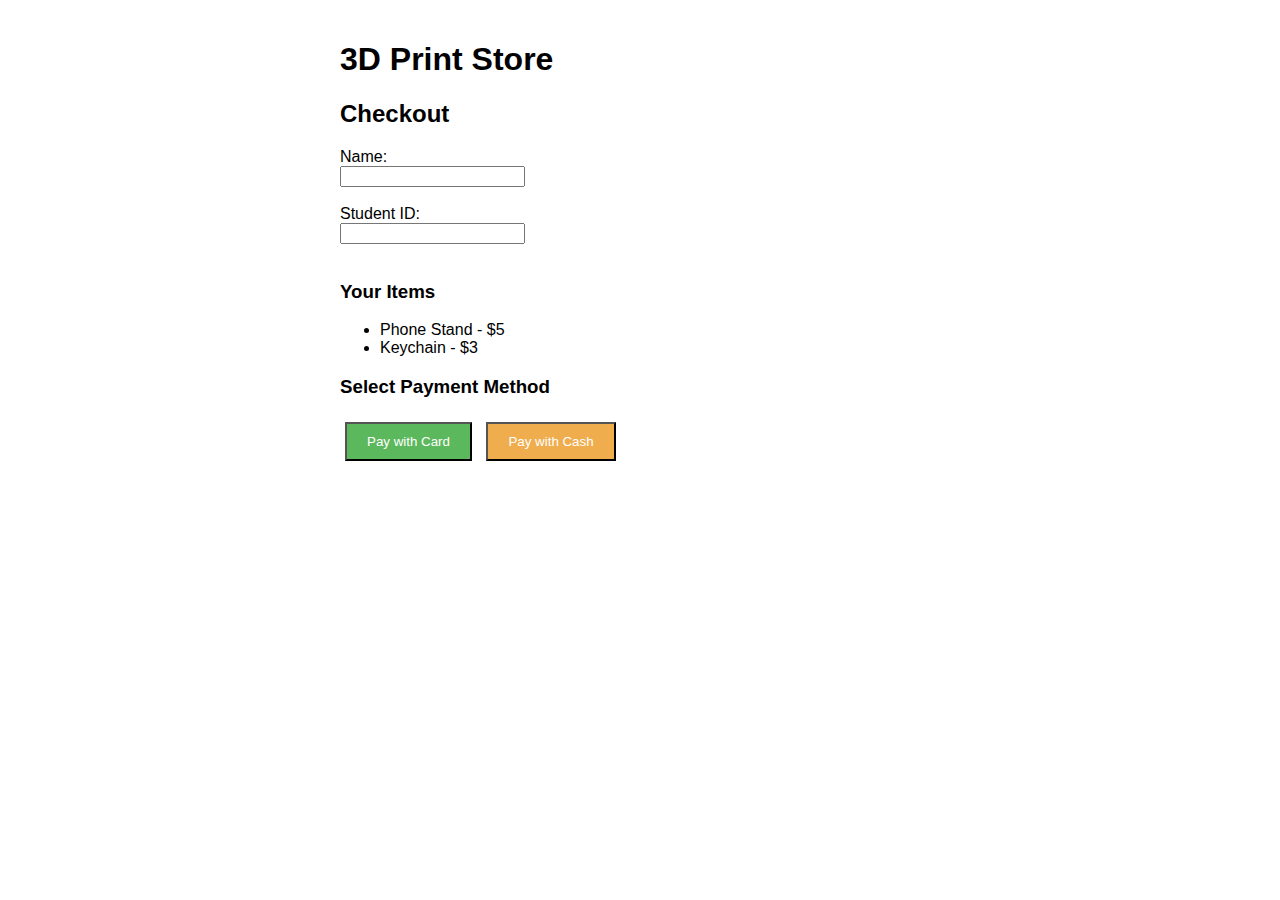
<file: index.html>
<!DOCTYPE html>
<html lang="en">
<head>
  <meta charset="UTF-8">
  <meta name="viewport" content="width=device-width, initial-scale=1.0">
  <title>3D Print Store</title>
  <style>
    body {
      font-family: Arial, sans-serif;
      max-width: 600px;
      margin: 0 auto;
      padding: 20px;
    }
    .product {
      margin-bottom: 20px;
    }
    .btn {
      padding: 10px 20px;
      margin: 5px;
      cursor: pointer;
    }
    .cash {
      background-color: #f0ad4e;
      color: white;
    }
    .stripe {
      background-color: #5cb85c;
      color: white;
    }
  </style>
</head>
<body>
  <h1>3D Print Store</h1>

  <div id="checkout">
    <h2>Checkout</h2>
    <label for="name">Name:</label><br>
    <input type="text" id="name"><br><br>

    <label for="studentId">Student ID:</label><br>
    <input type="text" id="studentId"><br><br>

    <h3>Your Items</h3>
    <ul id="cart">
      <li>Phone Stand - $5</li>
      <li>Keychain - $3</li>
    </ul>

    <h3>Select Payment Method</h3>
    <button class="btn stripe" id="payStripe">Pay with Card</button>
    <button class="btn cash" id="payCash">Pay with Cash</button>

    <div id="confirmation" style="margin-top:20px;"></div>
  </div>

  <script>
    const cartItems = [
      { name: 'Phone Stand', price: 5 },
      { name: 'Keychain', price: 3 }
    ];

    document.addEventListener('DOMContentLoaded', () => {
      const payCashBtn = document.getElementById('payCash');
      const payStripeBtn = document.getElementById('payStripe');

      payCashBtn.addEventListener('click', async () => {
        const name = document.getElementById('name').value.trim();
        const studentId = document.getElementById('studentId').value.trim();

        if (!name || !studentId) {
          alert('Please fill in your name and student ID.');
          return;
        }

        try {
          const response = await fetch('https://silver-capybara-v649w57g6973pxpr-3000.app.github.dev/checkout', {
            method: 'POST',
            headers: { 'Content-Type': 'application/json' },
            body: JSON.stringify({
              name,
              studentId,
              items: cartItems,
              paymentMethod: 'cash'
            })
          });

          console.log('Response status:', response.status);

          const data = await response.json();
          console.log('Response data:', data);

          if (!response.ok) {
            alert(`Error: ${data.error || 'Unknown error'}`);
            return;
          }

          const confirmationDiv = document.getElementById('confirmation');
          confirmationDiv.innerHTML = `<strong>Order placed!</strong><br>Show this code to pay in cash: <strong>#${data.orderId}</strong>`;
        } catch (err) {
          console.error('Error during order:', err);
          alert('There was an error placing your order.');
        }
      });


      payStripeBtn.addEventListener('click', () => {
        alert('Stripe payment coming soon!');
      });
    });
  </script>
</body>
</html>
</file>
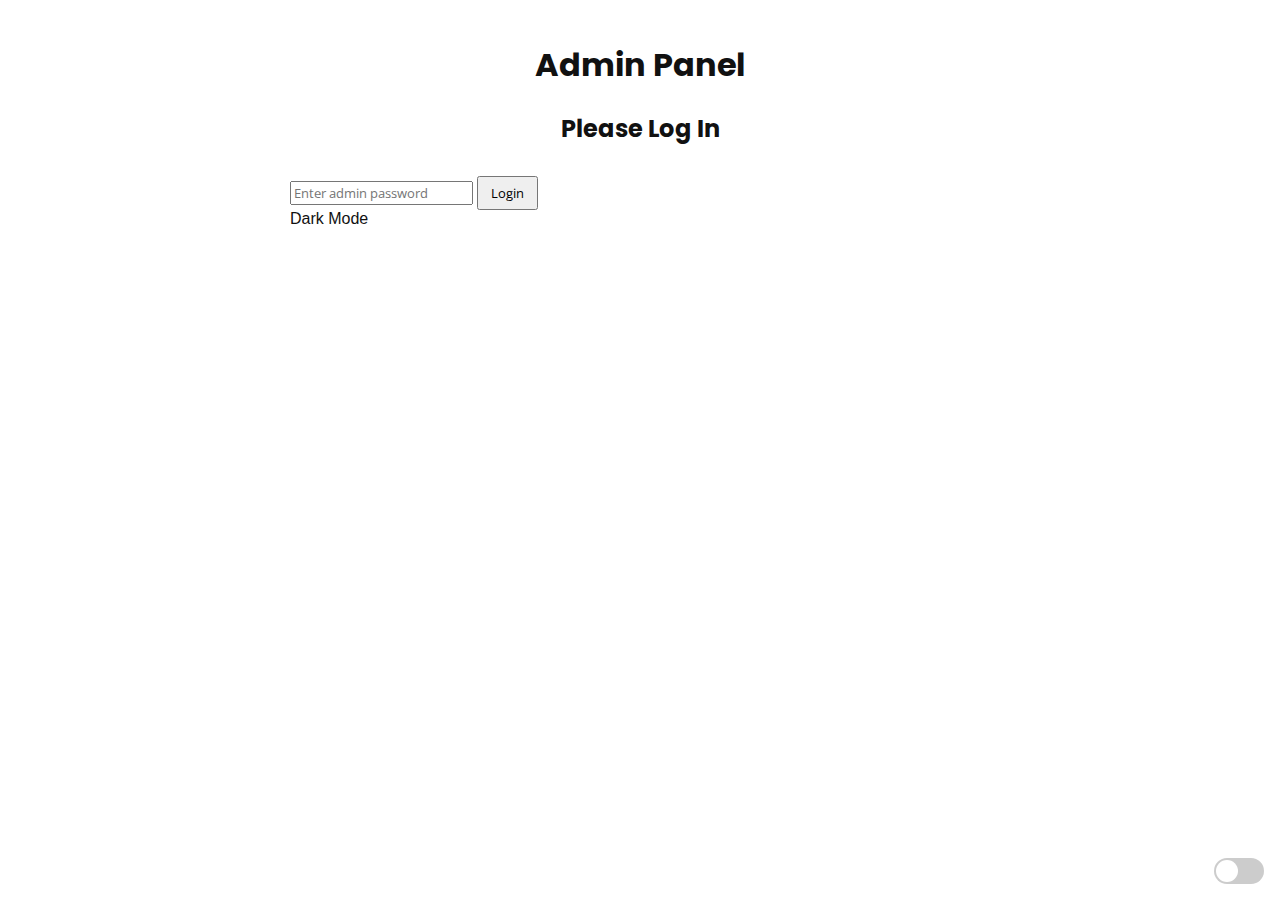
<file: admin.html>
<!DOCTYPE html>
<html lang="en">
<head>
  <meta charset="UTF-8" />
  <meta name="viewport" content="width=device-width, initial-scale=1.0"/>
  <link rel="icon" href="assets/images/favicon.ico" type="image/x-icon">
  <link rel="stylesheet" href="assets/styles/buttons.css">
  <link
    rel="stylesheet"
    href="https://cdnjs.cloudflare.com/ajax/libs/font-awesome/6.6.0/css/all.min.css"
    integrity="sha512-Kc323vGBEqzTmouAECnVceyQqyqdsSiqLQISBL29aUW4U/M7pSPA/gEUZQqv1cwx4OnYxTxve5UMg5GT6L4JJg=="
    crossorigin="anonymous"
    referrerpolicy="no-referrer"
  />
  <!-- 2) Your dark mode CSS & script -->
  <link rel="stylesheet" href="assets/styles/darkMode.css">
  <script src="assets/scripts/darkMode.js" defer></script>
  <link rel="stylesheet" href="assets/styles/text.css">
  <title>Admin Panel - Mango Shop</title>
  <style>
    body {
      font-family: Arial, sans-serif;
      max-width: 700px;
      margin: 0 auto;
      padding: 20px;
    }
    h1, h2 {
      text-align: center;
    }
    .order {
      border: 1px solid #ccc;
      padding: 12px;
      margin: 12px 0;
      border-radius: 8px;
    }
    button {
      padding: 6px 12px;
      margin-top: 10px;
    }
    #orders, #loginError {
      display: none;
    }
  </style>
</head>
<body>
  <h1>Admin Panel</h1>

  <!-- Login Form -->
  <div id="login">
    <h2>Please Log In</h2>
    <input type="password" id="adminPassword" placeholder="Enter admin password" />
    <button onclick="authenticate()" class="button">Login</button>
    <p id="loginError" style="color: red;"></p>
  </div>

  <!-- Orders Section -->
  <div id="orders">
    <h2>Unpaid Cash Orders</h2>
    <div id="ordersList"></div>
  </div>

  <script>
    const backend = 'https://shop-backend-production-eb9d.up.railway.app';

    function authenticate() {
      const password = document.getElementById('adminPassword').value;

      fetch(`${backend}/admin/login`, {
        method: 'POST',
        headers: {
          'Content-Type': 'application/json'
        },
        body: JSON.stringify({ password })
      })
      .then(res => {
        if (!res.ok) throw new Error('Unauthorized');
        alert("Incorrect password");
        return res.json();
      })
      .then(() => {
        localStorage.setItem('isAdmin', 'true');
        localStorage.setItem('adminToken', password);
        document.getElementById('login').style.display = 'none';
        document.getElementById('orders').style.display = 'block';
        loadOrders();
      })
      .catch(() => {
        const errorEl = document.getElementById('loginError');
        errorEl.textContent = 'Incorrect password.';
        errorEl.style.display = 'block';
      });
    }

    function loadOrders() {
      const token = localStorage.getItem('adminToken');

      fetch(`${backend}/admin`, {
        headers: {
          Authorization: `${token}`
        }
      })
      .then(res => res.json())
      .then(data => {
        const list = document.getElementById('ordersList');
        list.innerHTML = '';

        if (data.length === 0) {
          list.innerHTML = '<p>No unpaid cash orders.</p>';
          return;
        }

        data.forEach(order => {
          const div = document.createElement('div');
          div.className = 'order';
          div.innerHTML = `
            <strong>Name:</strong> ${order.name}<br>
            <strong>Student ID:</strong> ${order.studentId}<br>
            <strong>Items:</strong><br>
            <ul>
              ${JSON.parse(order.items).map(item => `<li>${item.name} - $${item.price}</li>`).join('')}
            </ul>
            <button onclick="markAsPaid('${order.id}')" class="button">Mark as Paid</button>
          `;
          list.appendChild(div);
        });
      })
      .catch(err => {
        alert('Failed to load orders.');
        console.error(err);
      });
    }

    function markAsPaid(orderId) {
      const token = localStorage.getItem('adminToken');

      fetch(`${backend}/admin/${orderId}/paid`, {
        method: 'PATCH',
        headers: {
          Authorization: `Bearer ${token}`
        }
      })
      .then(res => res.json())
      .then(() => {
        alert('Order marked as paid.');
        loadOrders();
      })
      .catch(err => {
        alert('Failed to update order.');
        console.error(err);
      });
    }

    // Auto-login if already authenticated
    if (localStorage.getItem('isAdmin') === 'true') {
      document.getElementById('login').style.display = 'none';
      document.getElementById('orders').style.display = 'block';
      loadOrders();
    }
  </script>
</body>
</html>
</file>
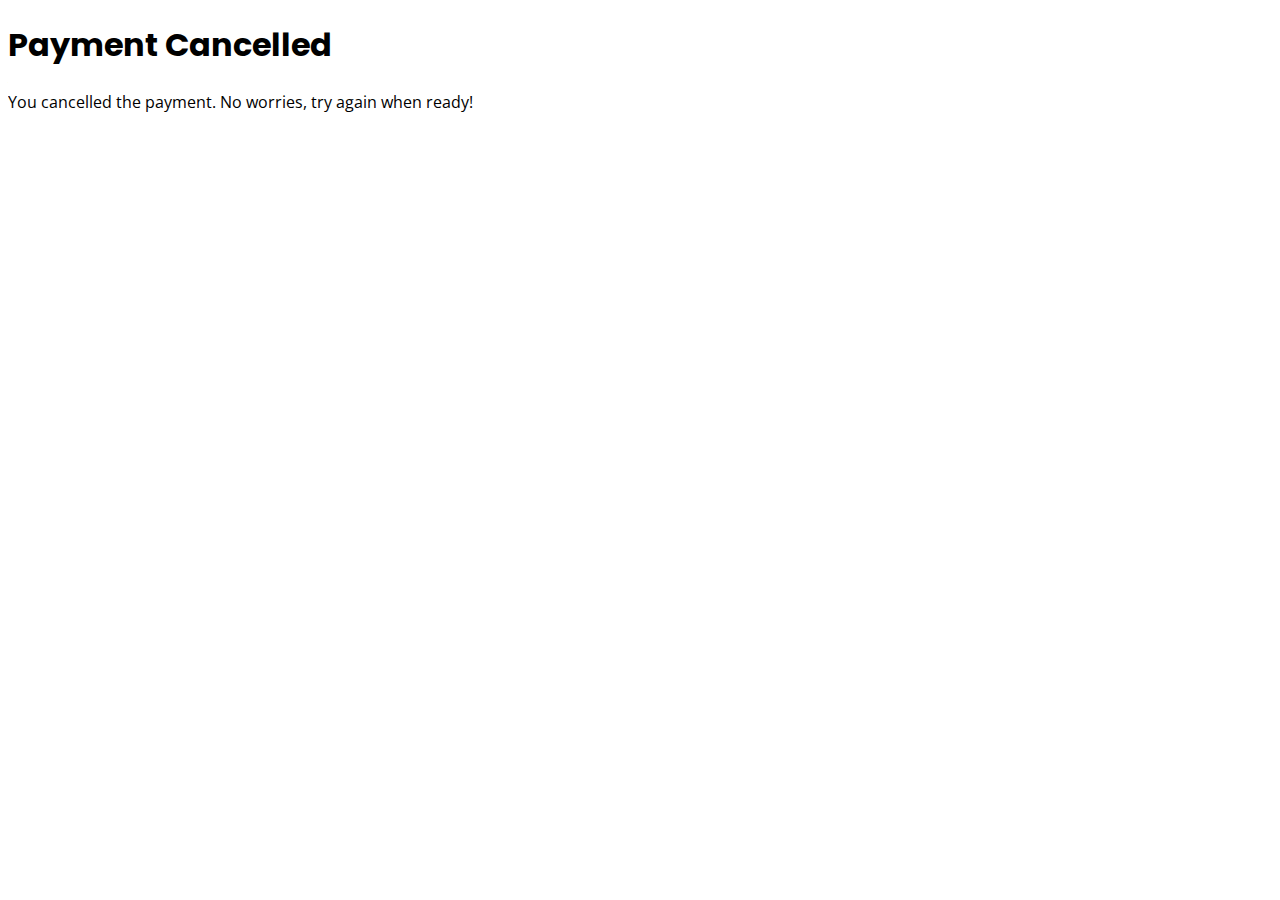
<file: cancel.html>
<!DOCTYPE html>
<html>
<head>
  <link rel="stylesheet" href="assets/styles/text.css">
</head>
<body>
  <h1>Payment Cancelled</h1>
  <p>You cancelled the payment. No worries, try again when ready!</p>
</body>
</html>
</file>
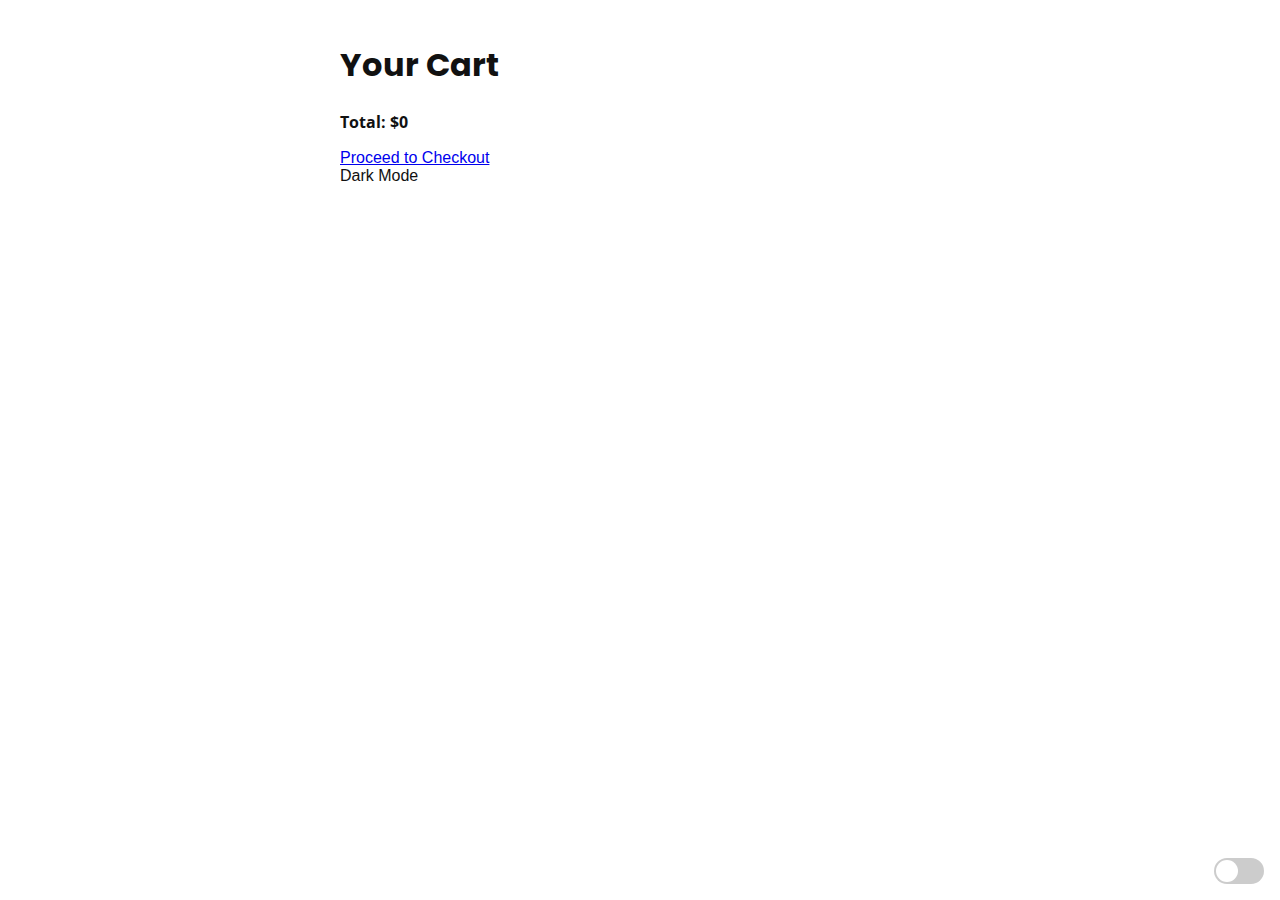
<file: cart.html>
<!-- cart.html -->
<!DOCTYPE html>
<html lang="en">
<head>
  <meta charset="UTF-8">
  <meta name="viewport" content="width=device-width, initial-scale=1.0">
  <link rel="stylesheet" href="assets/styles/buttons.css">
  <link rel="stylesheet" href="assets/styles/text.css">
  <link
    rel="stylesheet"
    href="https://cdnjs.cloudflare.com/ajax/libs/font-awesome/6.6.0/css/all.min.css"
    integrity="sha512-Kc323vGBEqzTmouAECnVceyQqyqdsSiqLQISBL29aUW4U/M7pSPA/gEUZQqv1cwx4OnYxTxve5UMg5GT6L4JJg=="
    crossorigin="anonymous"
    referrerpolicy="no-referrer"
  />
  <!-- 2) Your dark mode CSS & script -->
  <link rel="stylesheet" href="assets/styles/darkMode.css">
  <script src="assets/scripts/darkMode.js" defer></script>
  <title>Your Cart - 3D Print Store</title>
  <style>
    body { font-family: Arial, sans-serif; padding: 20px; max-width: 600px; margin: auto; }
    li { margin-bottom: 10px; }
    button { margin-left: 10px; }
  </style>
</head>
<body>
  <h1>Your Cart</h1>
  <ul id="cart-list"></ul>
  <p><strong>Total: $<span id="total">0</span></strong></p>
  <a href="checkout" class="button">Proceed to Checkout</a>

  <script>
    const cart = JSON.parse(localStorage.getItem('cart')) || [];
    const cartList = document.getElementById('cart-list');
    const totalEl = document.getElementById('total');
    let total = 0;

    cart.forEach((item, index) => {
      const li = document.createElement('li');
      li.textContent = `${item.name} - $${item.price}`;
      const removeBtn = document.createElement('button');
      removeBtn.textContent = 'Remove';
      removeBtn.onclick = () => {
        cart.splice(index, 1);
        localStorage.setItem('cart', JSON.stringify(cart));
        location.reload();
      };
      li.appendChild(removeBtn);
      cartList.appendChild(li);
      total += item.price;
    });

    totalEl.textContent = total;
  </script>
</body>
</html>
</file>
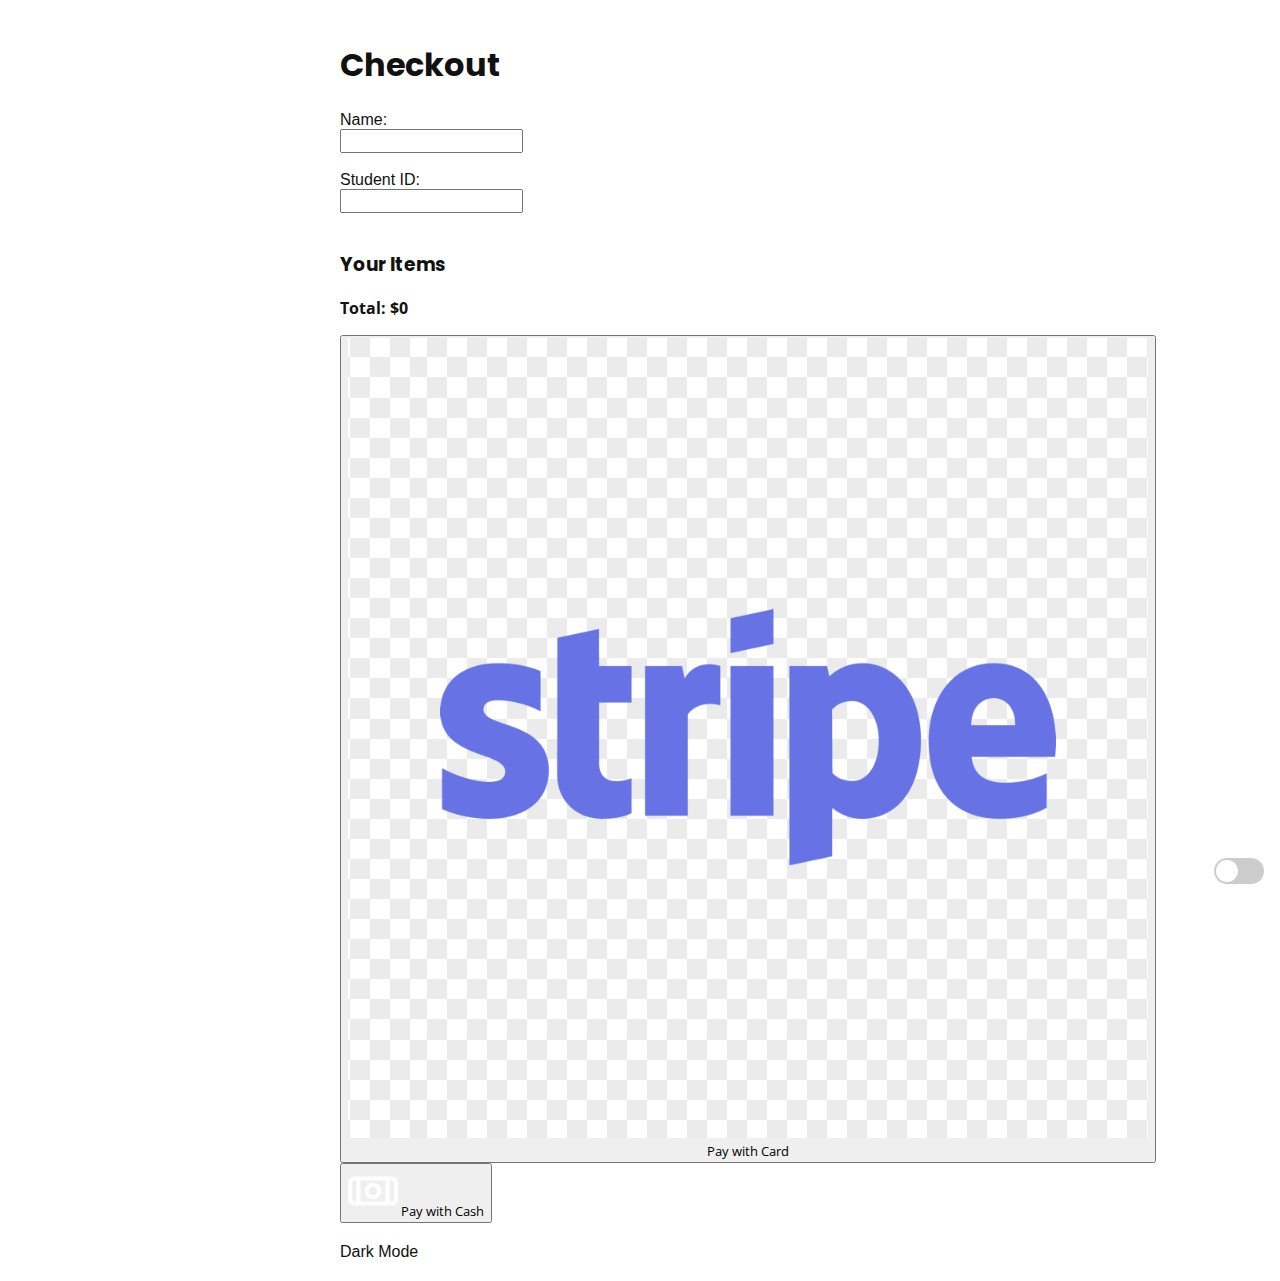
<file: checkout.html>
<!DOCTYPE html>
<html lang="en">
<head>
  <meta charset="UTF-8">
  <meta name="viewport" content="width=device-width, initial-scale=1.0">
  <link rel="icon" href="assets/images/favicon.ico" type="image/x-icon">
  <link rel="stylesheet" href="assets/styles/buttons.css">
  <link rel="stylesheet" href="assets/styles/logos.css">
  <link rel="stylesheet" href="assets/styles/text.css">
  <link
    rel="stylesheet"
    href="https://cdnjs.cloudflare.com/ajax/libs/font-awesome/6.6.0/css/all.min.css"
    integrity="sha512-Kc323vGBEqzTmouAECnVceyQqyqdsSiqLQISBL29aUW4U/M7pSPA/gEUZQqv1cwx4OnYxTxve5UMg5GT6L4JJg=="
    crossorigin="anonymous"
    referrerpolicy="no-referrer"
  />
  <!-- 2) Your dark mode CSS & script -->
  <link rel="stylesheet" href="assets/styles/darkMode.css">
  <script src="assets/scripts/darkMode.js" defer></script>
  <title>Checkout - Mango Shop</title>
  <style>
    body {
      font-family: Arial, sans-serif;
      max-width: 600px;
      margin: 0 auto;
      padding: 20px;
    }
    .btn {
      padding: 10px 20px;
      margin: 5px;
      cursor: pointer;
    }
    .cash {
      background-color: #f0ad4e;
      color: white;
    }
    .stripe {
      background-color: #5cb85c;
      color: white;
    }
  </style>
</head>
<body>
  <h1>Checkout</h1>

  <label for="name">Name:</label><br>
  <input type="text" id="name"><br><br>

  <label for="studentId">Student ID:</label><br>
  <input type="text" id="studentId"><br><br>

  <h3>Your Items</h3>
  <ul id="cart"></ul>
  <p><strong>Total: $<span id="total">0</span></strong></p>

  <button class="button" id="payStripe">
    <img src="assets/images/stripe.png" alt="Stripe Logo" id="stripeLogo">
    Pay with Card
  </button>
  <button class="button" id="payCash">
    <svg
      class="logo"
      xmlns="http://www.w3.org/2000/svg"
      viewBox="0 0 24 24"
      fill="white"
      width="50px"
      height="50px"
      gap="8px"
    >
      <rect x="1" y="6" width="22" height="12" rx="2" ry="2" stroke="white" stroke-width="2" fill="none"/>
      <circle cx="12" cy="12" r="3" stroke="white" stroke-width="2" fill="none"/>
      <line x1="5" y1="6" x2="5" y2="18" stroke="white" stroke-width="2"/>
      <line x1="19" y1="6" x2="19" y2="18" stroke="white" stroke-width="2"/>
    </svg>
    Pay with Cash
  </button>

  <div id="confirmation" style="margin-top:20px;"></div>

  <script>
    const cartItems = JSON.parse(localStorage.getItem('cart')) || [];
    const cartList = document.getElementById("cart");
    const totalEl = document.getElementById('total');
    let total = 0

    cartItems.forEach((item, index) => {
      const li = document.createElement('li');
      li.textContent = `${item.name} - $${item.price}`;
      const removeBtn = document.createElement('button');
      removeBtn.class = 'button';
      removeBtn.textContent = 'Remove';
      removeBtn.onclick = () => {
        cartItems.splice(index, 1);
        localStorage.setItem('cart', JSON.stringify(cartItems));
        location.reload();
      };
      li.appendChild(removeBtn);
      cartList.appendChild(li);
      total += item.price;
    });

    totalEl.textContent = total;

    document.addEventListener('DOMContentLoaded', () => {
      const payCashBtn = document.getElementById('payCash');
      const payStripeBtn = document.getElementById('payStripe');

      payCashBtn.addEventListener('click', async () => {
        const name = document.getElementById('name').value.trim();
        const studentId = document.getElementById('studentId').value.trim();

        if (!name || !studentId) {
          alert('Please fill in your name and student ID.');
          return;
        }

        try {
          const response = await fetch('https://shop-backend-production-eb9d.up.railway.app//checkout', {
            method: 'POST',
            headers: { 'Content-Type': 'application/json' },
            body: JSON.stringify({
              name,
              studentId,
              items: cartItems,
              paymentMethod: 'cash'
            })
          });

          const data = await response.json();
          if (!response.ok) throw new Error(data.error || 'Unknown error');

          document.getElementById('confirmation').innerHTML =
            `<strong>Order placed!</strong><br>Show this code to pay in cash: <strong>#${data.orderId}</strong>`;
          localStorage.removeItem('cart'); // Clear cart
        } catch (err) {
          console.error('Error:', err);
          alert('Order failed: ' + err.message);
        }
      });

      payStripeBtn.addEventListener('click', async () => {
        const name = document.getElementById('name').value.trim();
        const studentId = document.getElementById('studentId').value.trim();

        if (!name || !studentId) {
          alert('Please fill in your name and student ID.');
          return;
        }


        try {
          const response = await fetch('https://shop-backend-production-eb9d.up.railway.app/checkout', {
            method: 'POST',
            headers: { 'Content-Type': 'application/json' },
            body: JSON.stringify({
              name,
              studentId,
              items: cartItems,
              paymentMethod: 'card'
            })
          });

          const data = await response.json();
          if (!response.ok) throw new Error(data.error || 'Payment failed');

          // Redirect to Stripe
          window.location.href = data.url;
        } catch (err) {
            console.error('Payment error:', err);
            alert('Payment failed: ' + err.message);
        }
      });
    });
  </script>
</body>
</html>
</file>
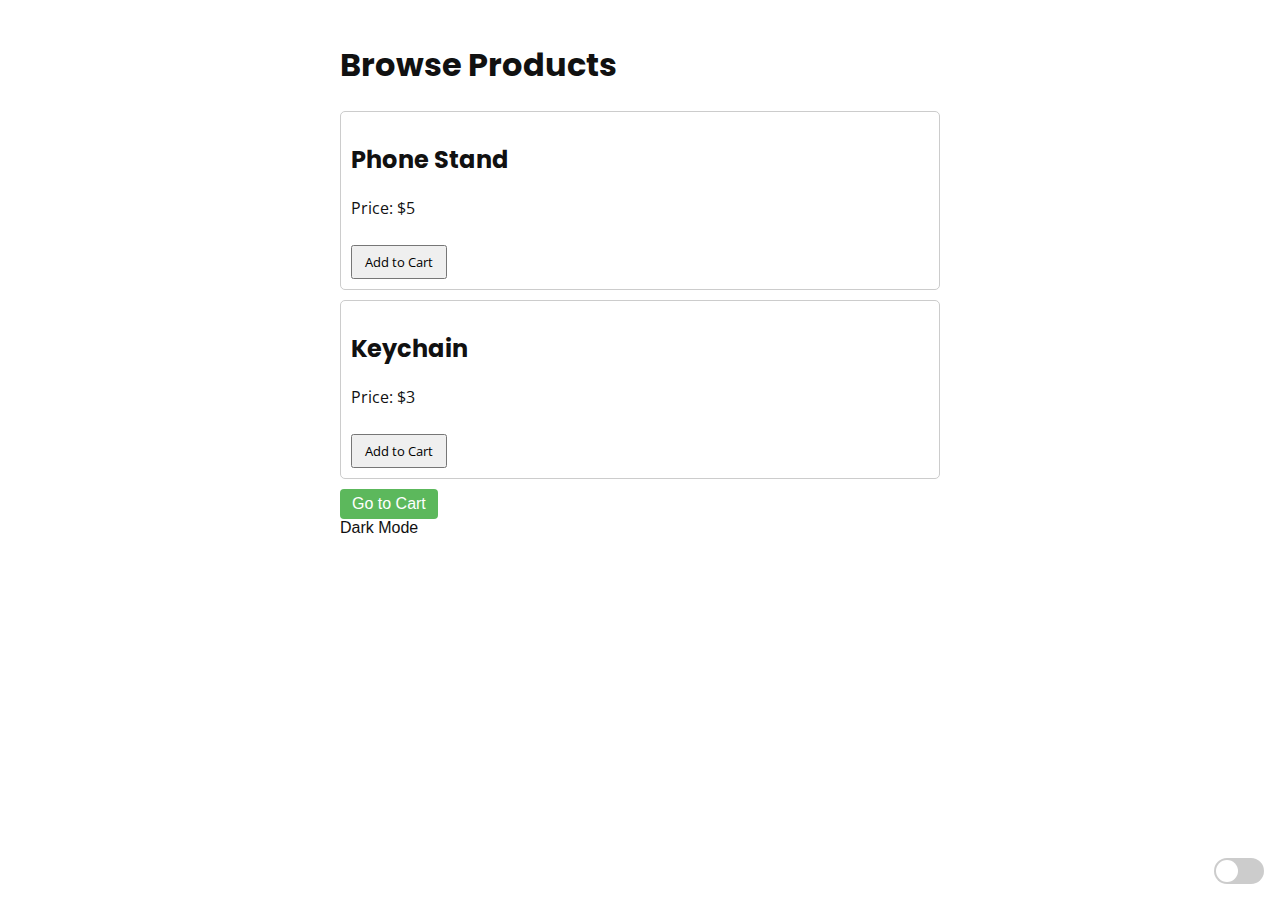
<file: products.html>
<!-- products.html -->
<!DOCTYPE html>
<html lang="en">
<head>
  <meta charset="UTF-8" />
  <meta name="viewport" content="width=device-width, initial-scale=1.0" />
  <link rel="stylesheet" href="assets/styles/buttons.css">
  <link rel="stylesheet" href="assets/styles/text.css">
  <link
    rel="stylesheet"
    href="https://cdnjs.cloudflare.com/ajax/libs/font-awesome/6.6.0/css/all.min.css"
    integrity="sha512-Kc323vGBEqzTmouAECnVceyQqyqdsSiqLQISBL29aUW4U/M7pSPA/gEUZQqv1cwx4OnYxTxve5UMg5GT6L4JJg=="
    crossorigin="anonymous"
    referrerpolicy="no-referrer"
  />
  <!-- Dark Mode -->
  <link rel="stylesheet" href="assets/styles/darkMode.css">
  <script src="assets/scripts/darkMode.js" defer></script>
  <title>Browse Products - 3D Print Store</title>
  <style>
    body { font-family: Arial, sans-serif; padding: 20px; max-width: 600px; margin: auto; }
    .product { border: 1px solid #ccc; padding: 10px; margin-bottom: 10px; border-radius: 5px; }
    button { padding: 6px 12px; margin-top: 10px; cursor: pointer; }
    a.button { display: inline-block; padding: 6px 12px; background: #5cb85c; color: #fff; text-decoration: none; border-radius: 4px; }
  </style>
</head>
<body>
  <h1>Browse Products</h1>

  <div class="product" data-name="Phone Stand" data-price="5">
    <h2>Phone Stand</h2>
    <p>Price: $5</p>
    <button class="add-to-cart">Add to Cart</button>
  </div>

  <div class="product" data-name="Keychain" data-price="3">
    <h2>Keychain</h2>
    <p>Price: $3</p>
    <button class="add-to-cart">Add to Cart</button>
  </div>

  <a href="cart.html" class="button">Go to Cart</a>

  <script>
    document.addEventListener('DOMContentLoaded', () => {
      const addButtons = document.querySelectorAll('.add-to-cart');
      if (!addButtons.length) return;
      addButtons.forEach(btn => {
        btn.addEventListener('click', event => {
          const cart = JSON.parse(localStorage.getItem('cart')) || [];
          const productEl = event.currentTarget.closest('.product');
          const name = productEl.dataset.name;
          const price = parseFloat(productEl.dataset.price);
          cart.push({ name, price });
          localStorage.setItem('cart', JSON.stringify(cart));
          alert(`${name} added to cart!`);
        });
      });
    });
  </script>
</body>
</html>
</file>
<file: assets/styles/buttons.css>
.button-style {
    display: inline-block;
    margin-top: 30px;
    padding: 15px 40px;
    font-size: 1.2rem;
    font-weight: 500;
    color: white;
    background: #ff6f00;
    border: none;
    border-radius: 10px;
    text-decoration: none;
    box-shadow: 0 0 20px rgba(255, 111, 0, 0.4);
    transition: background 0.3s, transform 0.2s;
    z-index: 1;
}

.button-style:hover {
    background: #e65c00;
    transform: translateY(-2px);
    box-shadow: 0 0 30px rgba(255, 111, 0, 0.6);
}
</file>
<file: assets/styles/darkMode.css>
/* define your light/dark variables */
:root {
  --bg: #fff;
  --fg: #111;
}
.dark {
  --bg: #111;
  --fg: #fff;
}

body {
  background: var(--bg);
  color: var(--fg);
  transition: background .3s, color .3s;
}

/* switch styling */
.switch {
  position: fixed;
  bottom: 1rem;
  right: 1rem;
  width: 50px;
  height: 26px;
}
.switch input { display: none; }
.slider {
  position: absolute; inset: 0;
  border-radius: 13px;
  background: #ccc;
  cursor: pointer;
  transition: background .3s;
}
.slider::before {
  content: "";
  position: absolute;
  width: 22px; height: 22px;
  top: 2px; left: 2px;
  border-radius: 50%;
  background: white;
  transition: transform .3s;
}
input:checked + .slider {
  background: #444;
}
input:checked + .slider::before {
  transform: translateX(24px);
}
</file>
<file: assets/styles/text.css>
@import url('https://fonts.googleapis.com/css2?family=Poppins:wght@400;700&family=Open+Sans:wght@400;500;700&display=swap');

h1, h2, h3 {
  font-family: 'Poppins', sans-serif;
}

body, p, input, button {
  font-family: 'Open Sans', sans-serif;
}
</file>
<file: assets/styles/logos.css>
img.stripeLogo {
  background-color: transparent !important;
}
</file>
